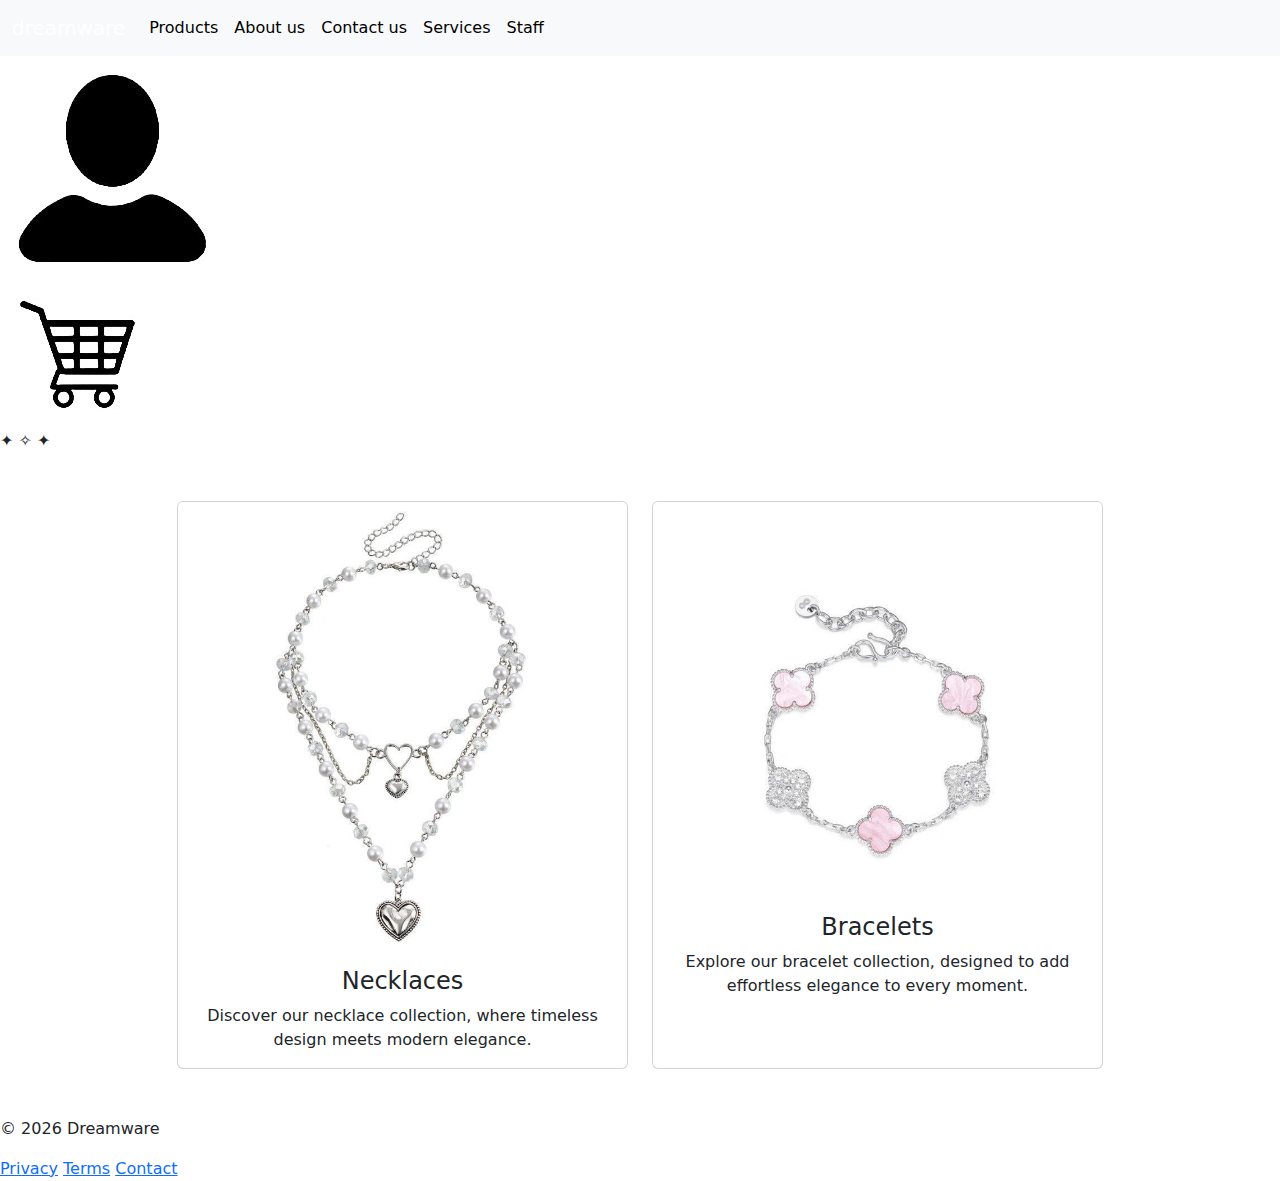
<file: index.html>
<!DOCTYPE html>
<html lang="en">
<head>
    <meta charset="UTF-8">
    <meta name="viewport" content="width=device-width, initial-scale=1.0">
    <title>Testing: Landing Page</title>

    <!-- Bootstrap CSS -->
    <link rel="stylesheet" href="css/bootstrap-4.4.1.css">
    <link rel="stylesheet" href="css/bootstrap.min.css">

     <!-- Custom CSS -->
    <link rel="stylesheet" href="css/custom.css">


    <!--meta tags-->
    <meta charset="UTF-8">
<meta name="viewport" content="width=device-width, initial-scale=1.0">

<title>Handcrafted Jewellery | Elegant & Timeless Designs</title>

<meta name="description" content="Discover handcrafted jewellery featuring elegant necklaces, rings, and bracelets. Timeless designs made with care and quality materials.">

<meta name="keywords" content="handcrafted jewellery, jewellery shop, necklaces, rings, bracelets, handmade jewelry, elegant jewellery, luxury jewellery">

</head>
<body>

  <!-- Navigation -->
  <nav class="navbar navbar-expand-lg bg-body-tertiary">
  <div class="container-fluid">
    <a class="navbar-brand" href="index.html">dreamware</a>
    <button class="navbar-toggler" type="button" data-bs-toggle="collapse" data-bs-target="#navbarNav" aria-controls="navbarNav" aria-expanded="false" aria-label="Toggle navigation">
      <span class="navbar-toggler-icon"></span>
    </button>
    <div class="collapse navbar-collapse" id="navbarNav">
      <ul class="navbar-nav">
        <li class="nav-item">
          <a class="nav-link active" aria-current="page" href="products.html">Products</a>
        </li>
        <li class="nav-item">
          <a class="nav-link active" href="aboutus.html">About us</a>
        </li>
        <li class="nav-item">
          <a class="nav-link active" href="contactus.html">Contact us </a>
        </li>
        <li class="nav-item">
          <a class="nav-link active" href="services.html">Services</a>
        </li>
         <li class="nav-item">
            <a class="nav-link active" href="staff.html">Staff</a>
        </li>
      </ul>
    </div>
  </div>
</nav>
<!-- Sign-in icon under navbar -->
<div class="signin-icon">
  <img src= "images/edited-photo (1).jpg" alt="Sign in">
</div>
<div class="cart-icon">
  <img src= "images/edited-photo (2).jpg" alt="Sign in">
</div>
  


 <!--navigation end-->

    <!--main content start-->
  <div class="divider">✦ ✧ ✦</div>

<!-- Homepage Cards Section -->
<!-- Homepage Cards Section -->
<div class="container my-5">
  <div class="row justify-content-center g-4">

    <!-- Card 1 -->
    <div class="col-md-5 col-sm-6">
      <div class="home-card card h-100 text-center">
        <img 
          src="images/necklace-home.jpeg" 
          class="card-img-top home-image"
          alt="Necklaces">

        <div class="card-body">
          <h5 class="card-title">Necklaces</h5>
          <p class="card-text">
            Discover our necklace collection, where timeless design meets modern elegance.
          </p>
        </div>
      </div>
    </div>

    <!-- Card 2 -->
    <div class="col-md-5 col-sm-6">
      <div class="home-card card h-100 text-center">
        <img 
          src="images/bracelet-home.jpeg" 
          class="card-img-top home-image"
          alt="Bracelets">

        <div class="card-body">
          <h5 class="card-title">Bracelets</h5>
          <p class="card-text">
            Explore our bracelet collection, designed to add effortless elegance to every moment.
          </p>
        </div>
      </div>
    </div>

  </div>
</div>

   





  


</section>

<section id="icons">

 










</section>









    <!--main content end--> 

    <!--footer start-->
     <footer class="site-footer">
  <div class="footer-content">
    <p>© 2026 Dreamware</p>
    <div class="footer-links">
      <a href="contactus.html">Privacy</a>
      <a href="contactus.html">Terms</a>
      <a href="contactus.html">Contact</a>
    </div>
  </div>
</footer>


    <!--footer end-->
 
    <!--main javascript content-->
  <script src="js/jquery-3.4.1.min.js"></script>
  <script src="js/popper.min.js"></script>
  <script src="js/bootstrap-4.4.1.js"></script>
  <script src="js/bootstrap.bundle.min.js"></script>

    
</body>
</html>
</file>
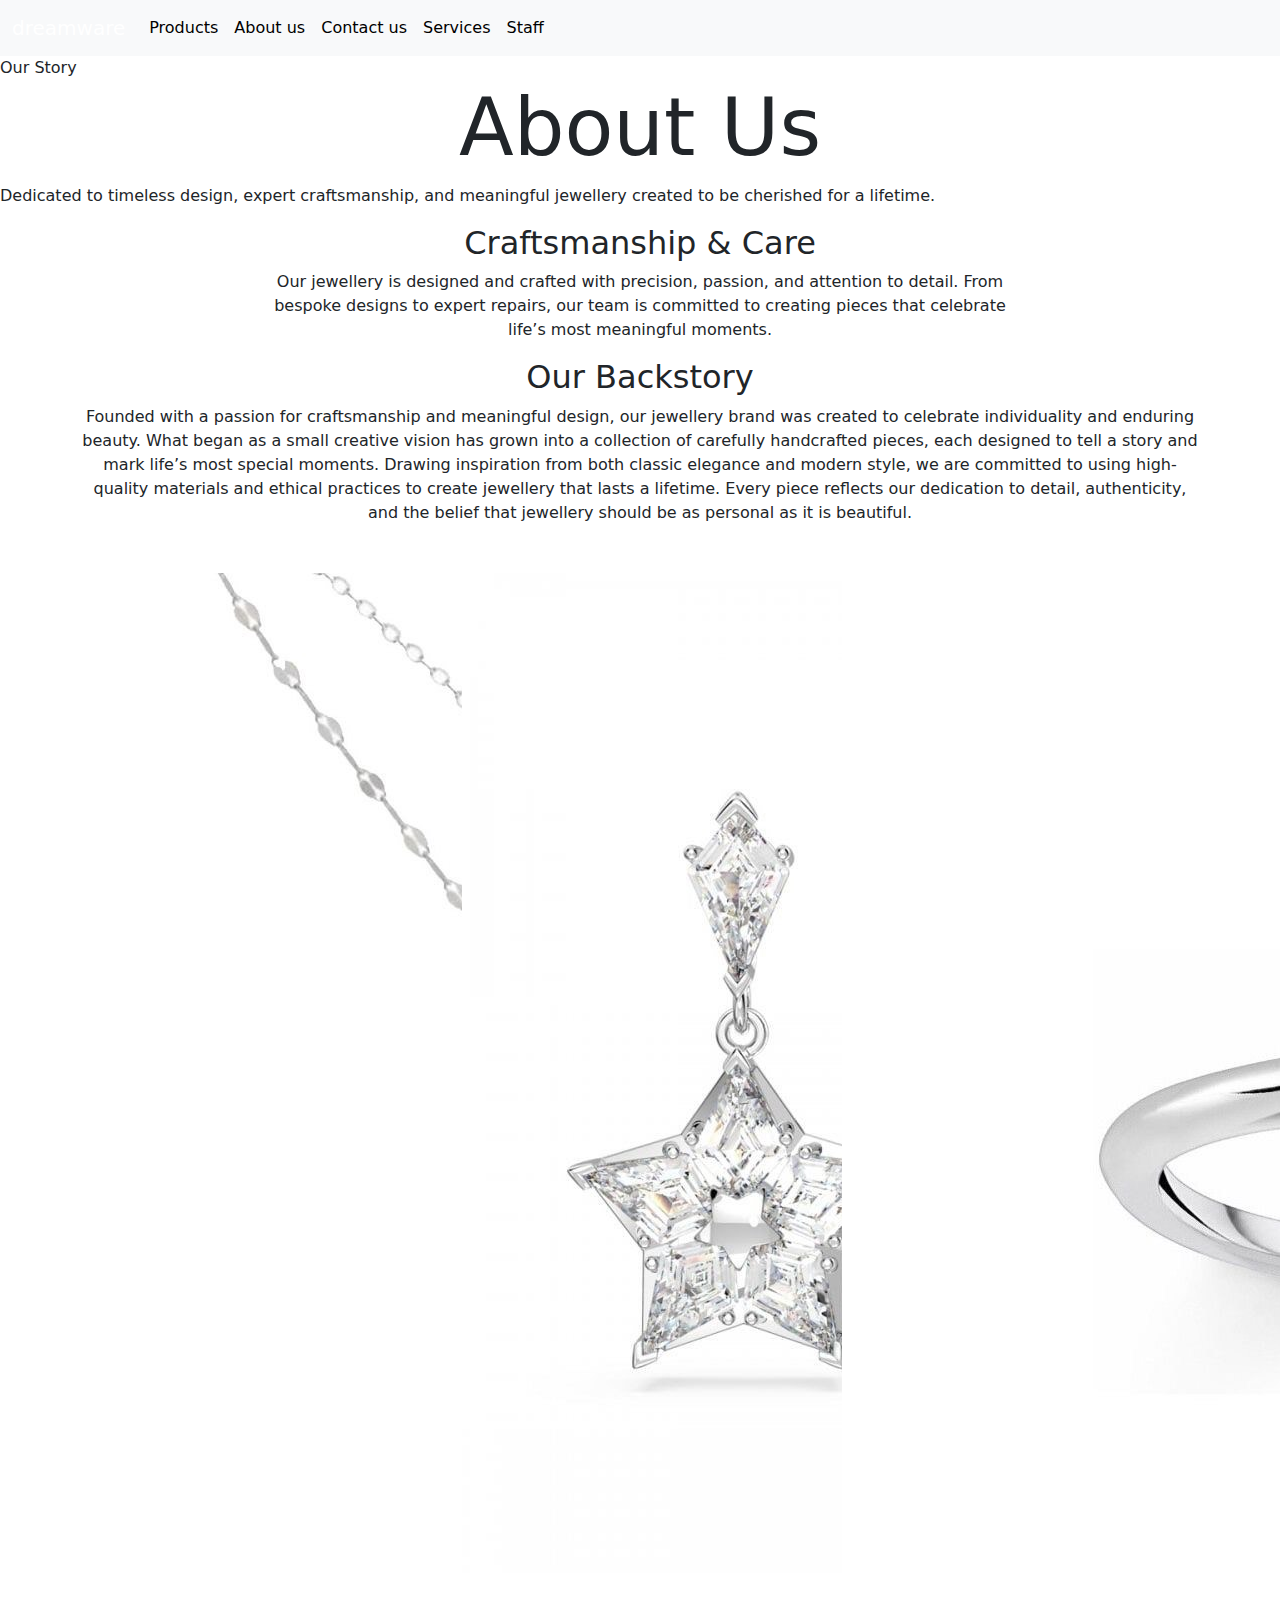
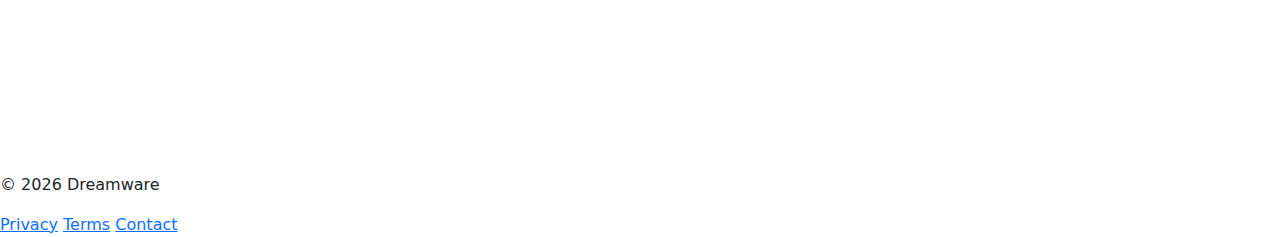
<file: aboutus.html>
<!DOCTYPE html>
<html lang="en">
<head>
    <meta charset="UTF-8">
    <meta name="viewport" content="width=device-width, initial-scale=1.0">
    <title>Dreamware</title>

    <!-- Bootstrap CSS -->
    <link rel="stylesheet" href="css/bootstrap-4.4.1.css">
    <link rel="stylesheet" href="css/bootstrap.min.css">

     <!-- Custom CSS -->
    <link rel="stylesheet" href="css/custom.css">
    <!--meta tags-->
    <meta charset="UTF-8">
<meta name="viewport" content="width=device-width, initial-scale=1.0">

<title>Handcrafted Jewellery | Elegant & Timeless Designs</title>

<meta name="description" content="Discover handcrafted jewellery featuring elegant necklaces, rings, and bracelets. Timeless designs made with care and quality materials.">

<meta name="keywords" content="handcrafted jewellery, jewellery shop, necklaces, rings, bracelets, handmade jewelry, elegant jewellery, luxury jewellery">

</head>
<script src="https://cdn.jsdelivr.net/npm/bootstrap@5.3.3/dist/js/bootstrap.bundle.min.js"></script>

<body>
    
    <!--navigation-->
    <nav class="navbar navbar-expand-lg bg-body-tertiary">
  <div class="container-fluid">
    <a class="navbar-brand" href="index.html">dreamware</a>
    <button class="navbar-toggler" type="button" data-bs-toggle="collapse" data-bs-target="#navbarNav" aria-controls="navbarNav" aria-expanded="false" aria-label="Toggle navigation">
      <span class="navbar-toggler-icon"></span>
    </button>
    <div class="collapse navbar-collapse" id="navbarNav">
      <ul class="navbar-nav">
        <li class="nav-item">
          <a class="nav-link active" aria-current="page" href="products.html">Products</a>
        </li>
        <li class="nav-item">
          <a class="nav-link active" href="aboutus.html">About us</a>
        </li>
        <li class="nav-item">
          <a class="nav-link active" href="contactus.html">Contact us </a>
        </li>
        <li class="nav-item">
          <a class="nav-link active" href="services.html">Services</a>
        </li>
         <li class="nav-item">
            <a class="nav-link active" href="staff.html">Staff</a>
        </li>
      </ul>
    </div>
  </div>
</nav>
<!--navigation end-->

<!--hero-->
  <section class="luxury-about-hero">
    <div class="luxury-overlay"></div>
    <div class="luxury-hero-content">
      <span class="luxury-subtitle">Our Story</span>
      <h1>About Us</h1>
      <p>
        Dedicated to timeless design, expert craftsmanship, and meaningful jewellery
        created to be cherished for a lifetime.
      </p>
    </div>
  </section>
<!--hero end-->

<!--main content-->
  <section class="about-section container">
    <div class="row justify-content-center">
      <div class="col-md-8 text-center">
        <h2>Craftsmanship & Care</h2>
        <p>
          Our jewellery is designed and crafted with precision, passion, and attention
          to detail. From bespoke designs to expert repairs, our team is committed to
          creating pieces that celebrate life’s most meaningful moments.
        </p>
      </div>
    </div>
  </section>
  <section class="team-section container">
    <div class="text-center mb-5">
      <h2>Our Backstory</h2>
      <p>Founded with a passion for craftsmanship and meaningful design, our jewellery brand was created to celebrate individuality and enduring beauty. What began as a small creative vision has grown into a collection of carefully handcrafted pieces, each designed to tell a story and mark life’s most special moments. Drawing inspiration from both classic elegance and modern style, we are committed to using high-quality materials and ethical practices to create jewellery that lasts a lifetime. Every piece reflects our dedication to detail, authenticity, and the belief that jewellery should be as personal as it is beautiful.</p>
    </div>

    <div class="row">

        <div class="col-md-4">
        <div class="team-card">
          <img src="images/necklaces-products (3).jpeg" alt="star necklace">
      
         
        </div>
      </div>


       <div class="col-md-4">
        <div class="team-card">
          <img src="images/earrings-homeee.jpg" alt="star earrings">  
        </div>
      </div>


        <div class="col-md-4">
        <div class="team-card">
          <img src="images/ring-home.jpeg" alt="heart ring">
        </div>
      </div>

    </div>
  </section>

<!--main content end-->

<!--footer-->
     <footer class="site-footer">
  <div class="footer-content">
    <p>© 2026 Dreamware</p>
    <div class="footer-links">
      <a href="contactus.html">Privacy</a>
      <a href="contactus.html">Terms</a>
      <a href="contactus.html">Contact</a>
    </div>
  </div>
</footer>
<!--footer end-->
</file>
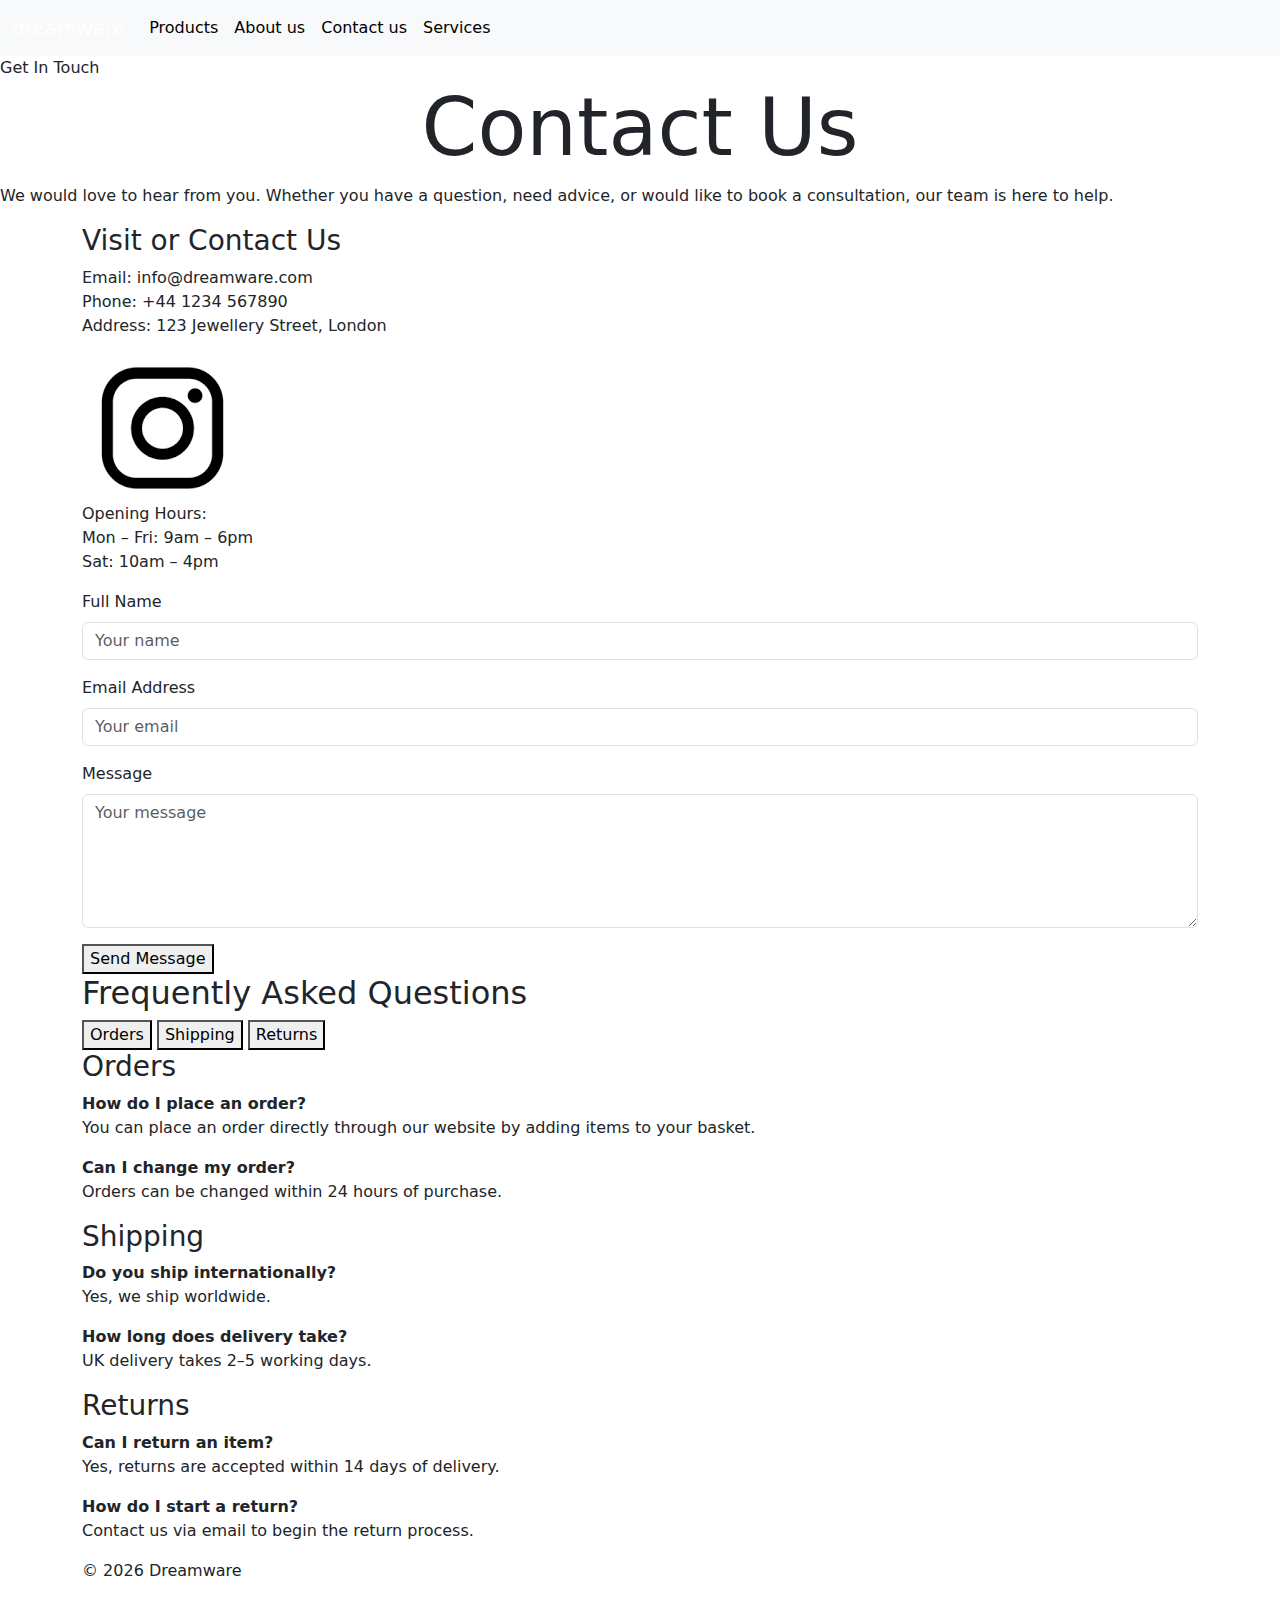
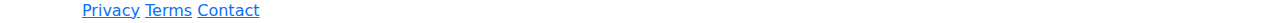
<file: contactus.html>
<!DOCTYPE html>
<html lang="en">
<head>
    <meta charset="UTF-8">
    <meta name="viewport" content="width=device-width, initial-scale=1.0">
    <title>Testing: Landing Page</title>

    <!-- Bootstrap CSS -->
    <link rel="stylesheet" href="css/bootstrap-4.4.1.css">
    <link rel="stylesheet" href="css/bootstrap.min.css">

     <!-- Custom CSS -->
    <link rel="stylesheet" href="css/custom.css">

</head>
<script src="https://cdn.jsdelivr.net/npm/bootstrap@5.3.3/dist/js/bootstrap.bundle.min.js"></script>

<body>
 
    <!--Navigation-->
  <nav class="navbar navbar-expand-lg bg-body-tertiary">
  <div class="container-fluid">
    <a class="navbar-brand" href="index.html">dreamware</a>
    <button class="navbar-toggler" type="button" data-bs-toggle="collapse" data-bs-target="#navbarNav" aria-controls="navbarNav" aria-expanded="false" aria-label="Toggle navigation">
      <span class="navbar-toggler-icon"></span>
    </button>
    <div class="collapse navbar-collapse" id="navbarNav">
      <ul class="navbar-nav">
        <li class="nav-item">
          <a class="nav-link active" aria-current="page" href="products.html">Products</a>
        </li>
        <li class="nav-item">
          <a class="nav-link active" href="aboutus.html">About us</a>
        </li>
        <li class="nav-item">
          <a class="nav-link active" href="contactus.html">Contact us </a>
        </li>
        <li class="nav-item">
          <a class="nav-link active" href="services.html">Services</a>
        </li>
      </ul>
    </div>
  </div>
</nav>



<!--end of navigation-->

<!--hero-->
<div class="hero">
  
</div>

  <section class="luxury-contact-hero">
    <div class="luxury-overlay"></div>
    <div class="luxury-hero-content">
      <span class="luxury-subtitle">Get In Touch</span>
      <h1>Contact Us</h1>
      <p>We would love to hear from you. Whether you have a question, need advice,
        or would like to book a consultation, our team is here to help.</p>
    </div>
  </section>
  <!--end of hero-->


<!--main section-->

 <section class="contact-section container">
    <div class="row">

      <!-- Contact Info -->
      <div class="col-md-5 contact-info">
        <h3>Visit or Contact Us</h3>
        <p>
          Email: info@dreamware.com<br>
          Phone: +44 1234 567890<br>
          Address: 123 Jewellery Street, London
        </p>
        <div class="insta-icon"> 
          <a href="https://www.instagram.com/">
        <img src="images/insta-icon.png" alt="instagram icon">
        </a>
        </div>
      
      <p>
         
        
      
        Opening Hours:<br>
          Mon – Fri: 9am – 6pm<br>
          Sat: 10am – 4pm
        </p>
      </div>
<form
  action="mailto:info@jewellerybrand.com"
  method="post"
  enctype="text/plain"
  class="luxury-form"
>

  <div class="form-group">
    <label for="name">Full Name</label>
    <input
      type="text"
      class="form-control"
      id="name"
      name="Name"
      placeholder="Your name"
      required
    >
  </div>

  <div class="form-group">
    <label for="email">Email Address</label>
    <input
      type="email"
      class="form-control"
      id="email"
      name="Email"
      placeholder="Your email"
      required
    >
  </div>

  <div class="form-group">
    <label for="message">Message</label>
    <textarea
      class="form-control"
      id="message"
      name="Message"
      rows="5"
      placeholder="Your message"
      required
    ></textarea>
  </div>

  <button type="submit" class="luxury-btn">
    Send Message
  </button>

</form>

<!-- FAQ tab-->
<section class="faq-tabs">

  <h2>Frequently Asked Questions</h2>

  <div class="tab-buttons">
    <button class="tab-btn active" onclick="openFaq(event, 'orders')">Orders</button>
    <button class="tab-btn" onclick="openFaq(event, 'shipping')">Shipping</button>
    <button class="tab-btn" onclick="openFaq(event, 'returns')">Returns</button>
  </div>

  <div class="tab-content active" id="orders">
    <h3>Orders</h3>
    <p><strong>How do I place an order?</strong><br>
    You can place an order directly through our website by adding items to your basket.</p>

    <p><strong>Can I change my order?</strong><br>
    Orders can be changed within 24 hours of purchase.</p>
  </div>

  <div class="tab-content" id="shipping">
    <h3>Shipping</h3>
    <p><strong>Do you ship internationally?</strong><br>
    Yes, we ship worldwide.</p>

    <p><strong>How long does delivery take?</strong><br>
    UK delivery takes 2–5 working days.</p>
  </div>

  <div class="tab-content" id="returns">
    <h3>Returns</h3>
    <p><strong>Can I return an item?</strong><br>
    Yes, returns are accepted within 14 days of delivery.</p>

    <p><strong>How do I start a return?</strong><br>
    Contact us via email to begin the return process.</p>
  </div>

</section>
<script>
function openFaq(event, tabId) {
  const contents = document.querySelectorAll('.tab-content');
  const buttons = document.querySelectorAll('.tab-btn');

  contents.forEach(c => c.classList.remove('active'));
  buttons.forEach(b => b.classList.remove('active'));

  document.getElementById(tabId).classList.add('active');
  event.currentTarget.classList.add('active');
}
</script>

<!--FAQ section end-->


<!--main section end-->


<!--footer-->
      <footer class="site-footer">
  <div class="footer-content">
    <p>© 2026 Dreamware</p>
    <div class="footer-links">
      <a href="contactus.html">Privacy</a>
      <a href="contactus.html">Terms</a>
      <a href="contactus.html">Contact</a>
    </div>
  </div>
</footer>
<!--footer end-->
</file>
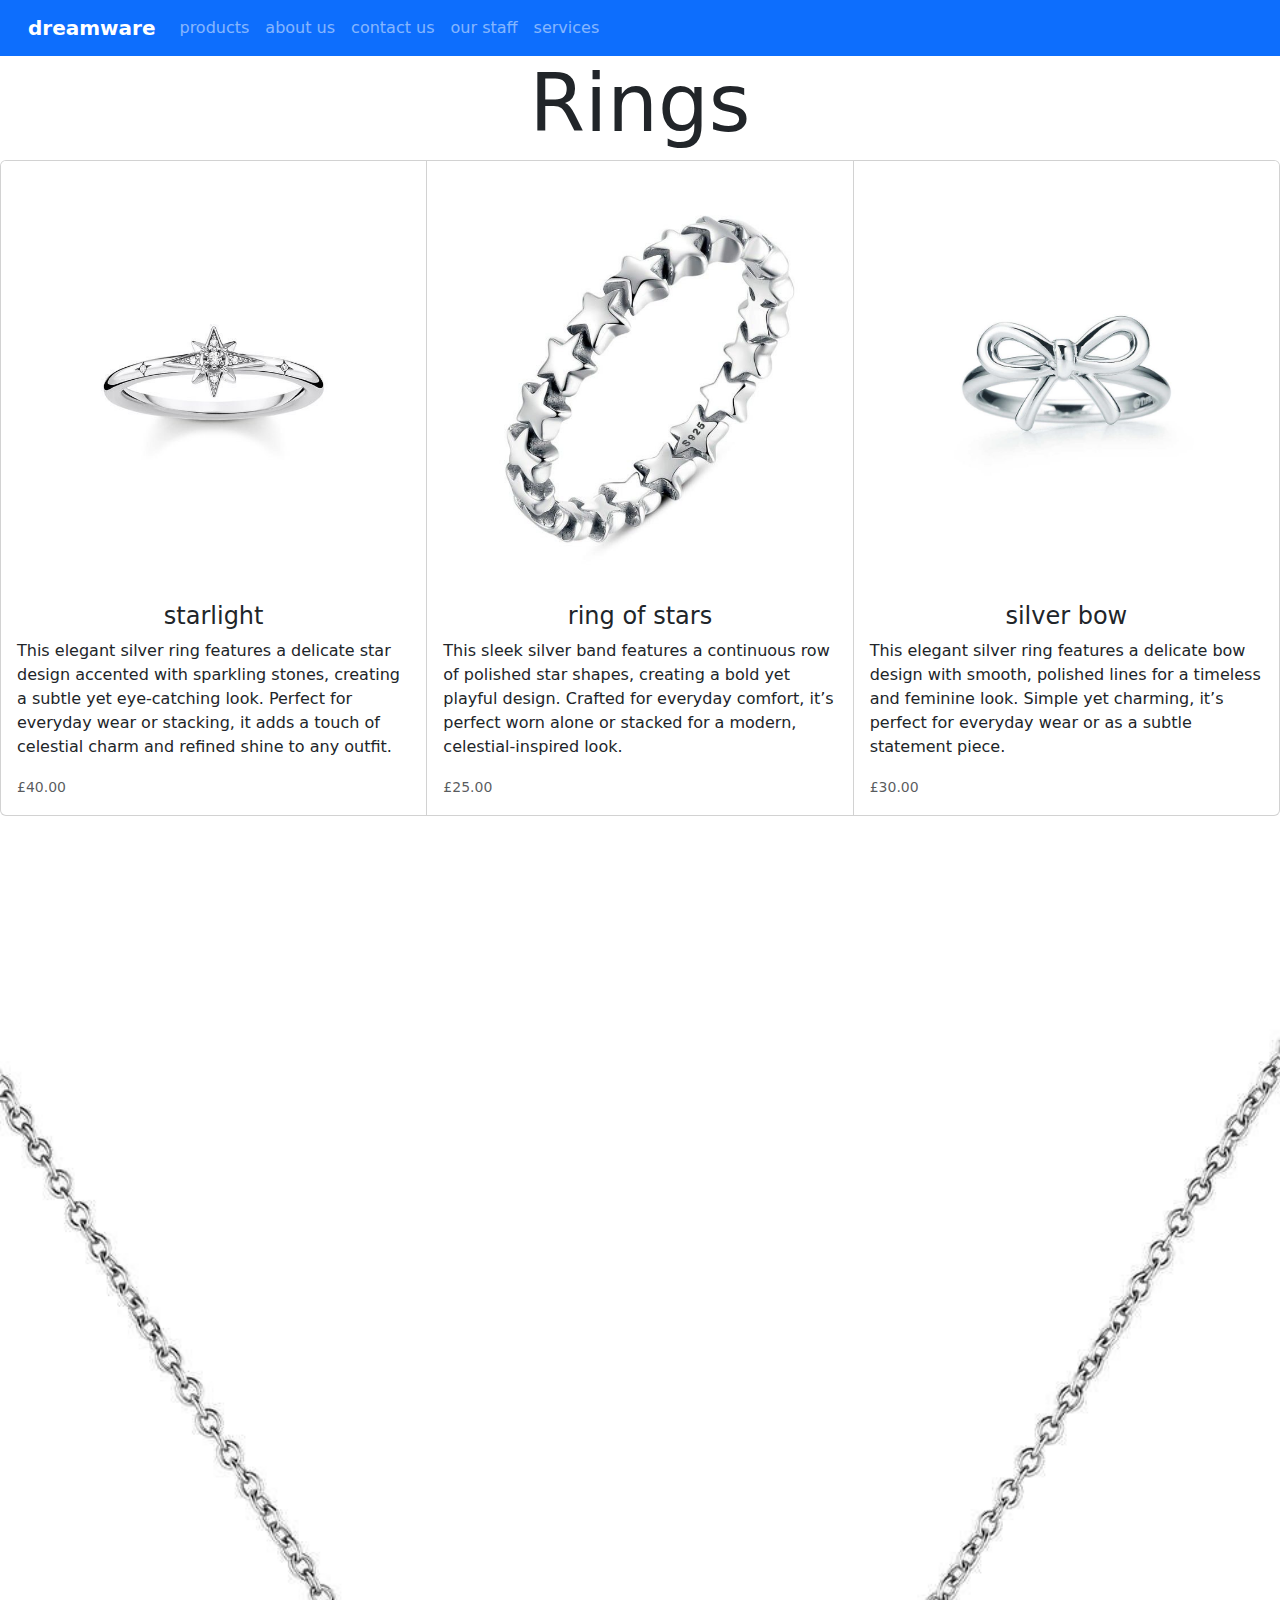
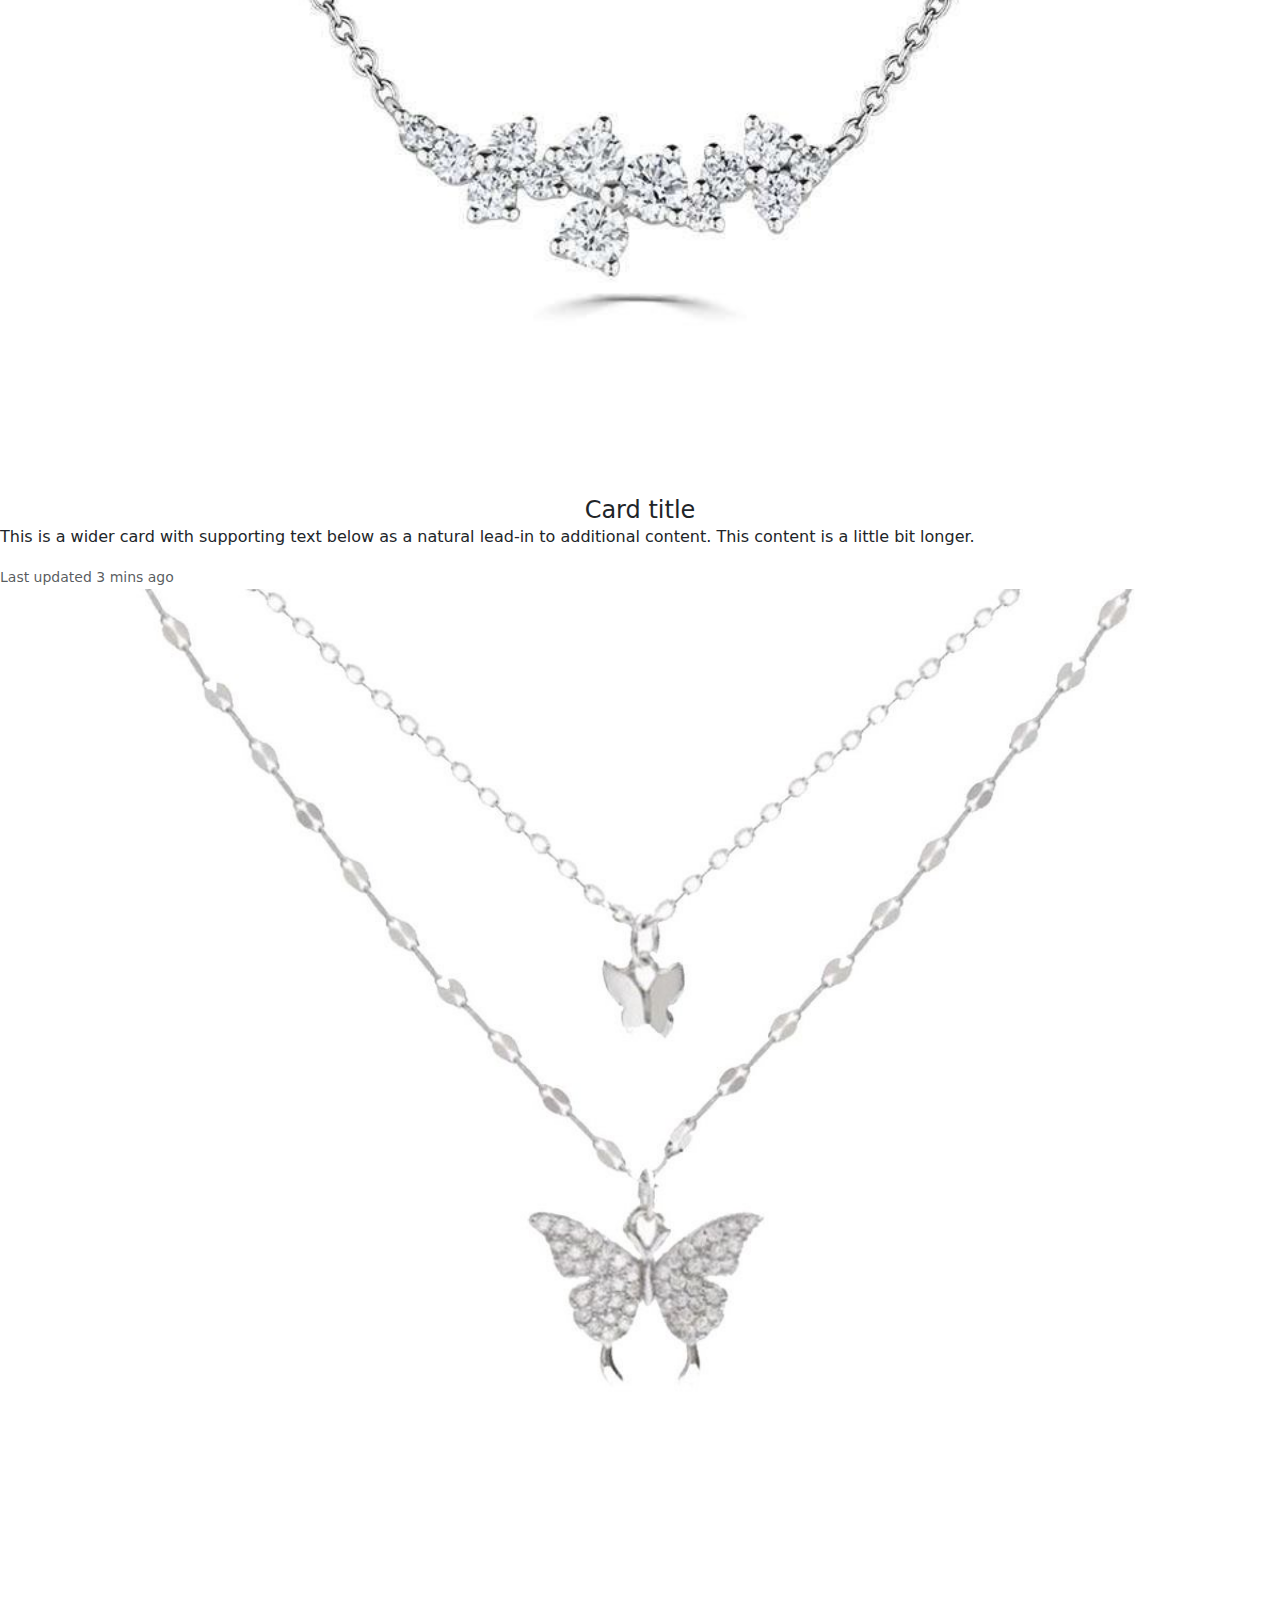
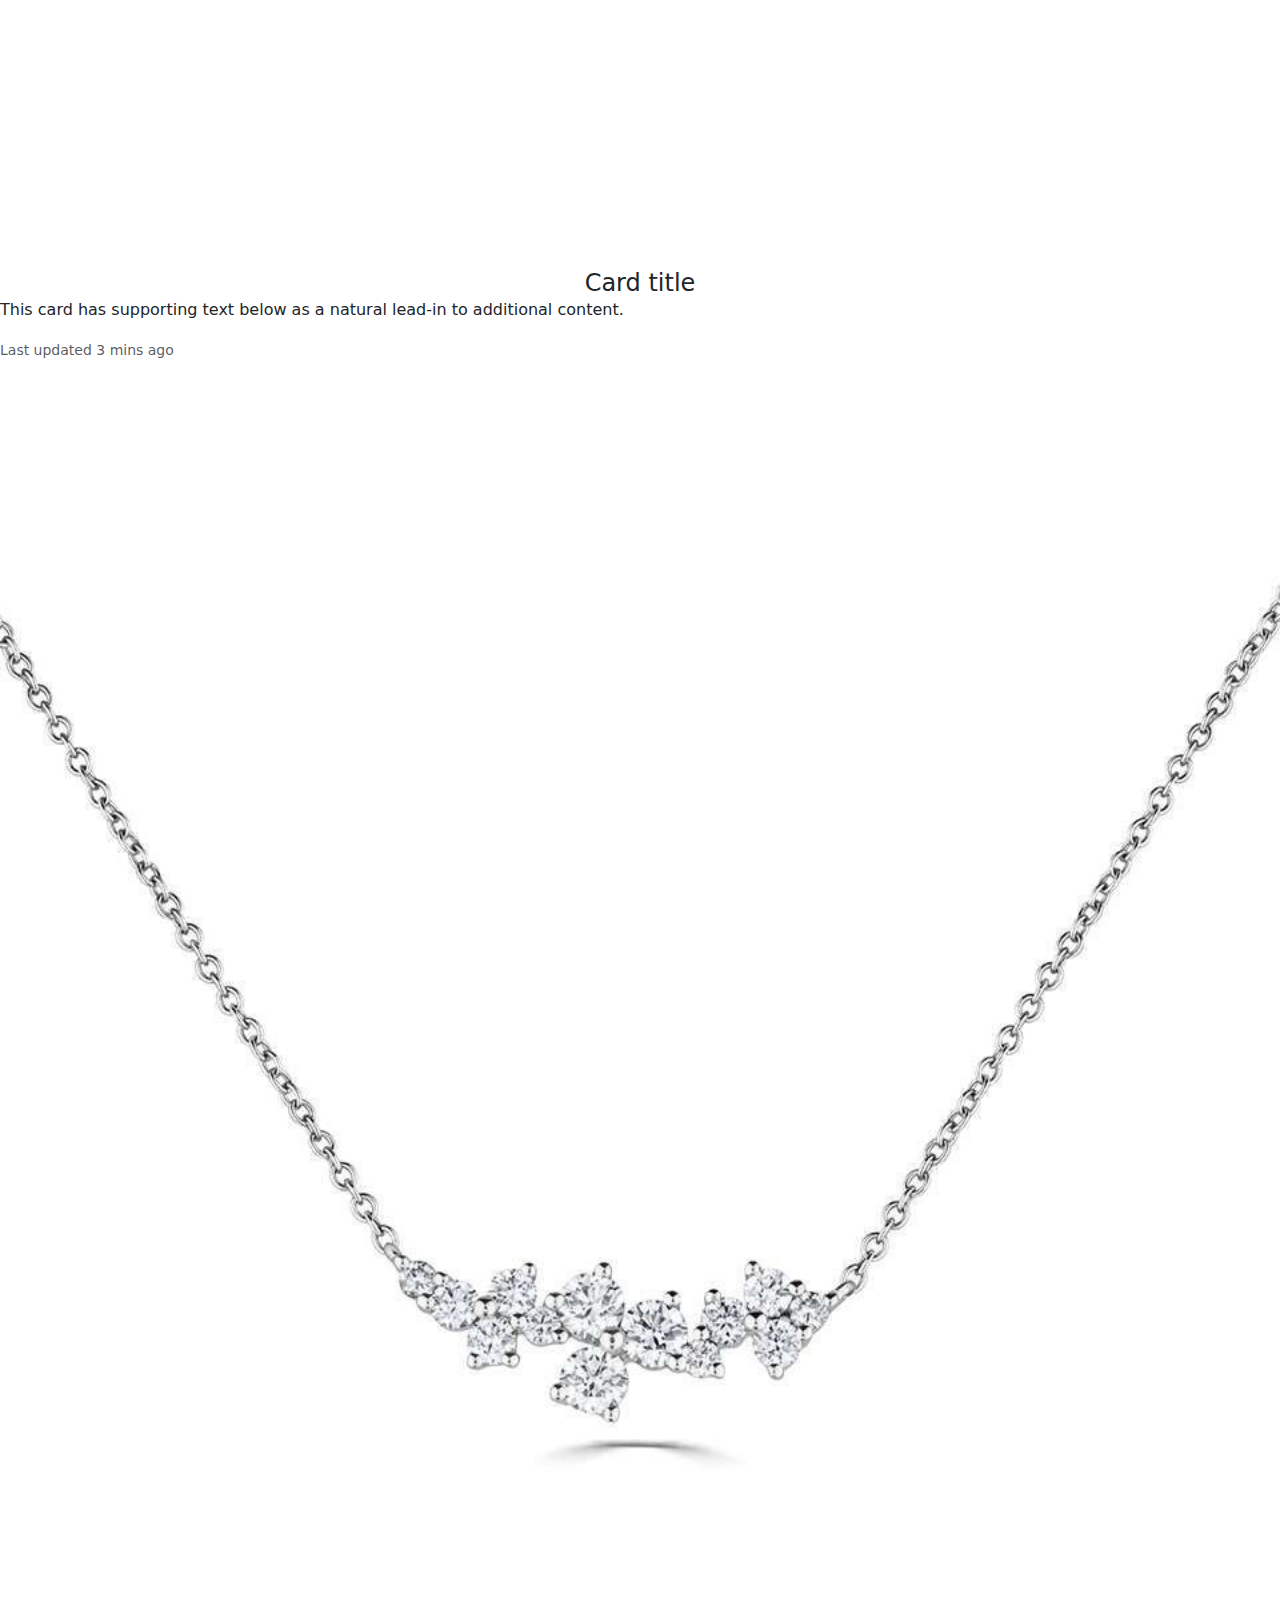
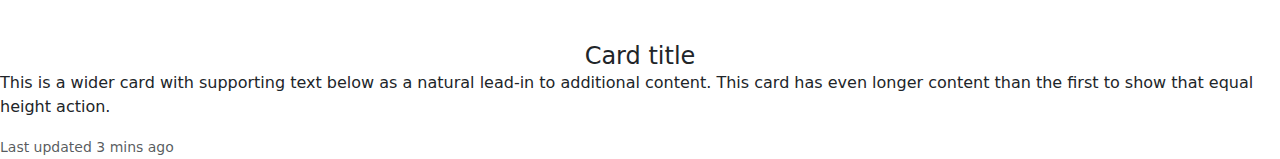
<file: products.html>
<!DOCTYPE html>
<html lang="en">
<head>
    <meta charset="UTF-8">
    <meta name="viewport" content="width=device-width, initial-scale=1.0">
    <title>Testing: Product Page</title>

    <!-- Bootstrap CSS -->
    <link rel="stylesheet" href="css/bootstrap-4.4.1.css">
    <link rel="stylesheet" href="css/bootstrap.min.css">

    <!-- Custom CSS -->
    <link rel="stylesheet" href="css/custom.css">

</head>
<body>

    <!-- Navigation -->
  <nav class="navbar navbar-expand-lg navbar-dark bg-primary">
    <div class="container-fluid">
   
      <!-- Brand -->
      <a class="navbar-brand fw-bold" href="dreamware"></a>
      <a class="navbar-brand fw-bold" href="#">dreamware</a>

      <!-- Toggler -->
      <button class="navbar-toggler" type="button" data-bs-toggle="collapse" data-bs-target="#navbarNav">
        <span class="navbar-toggler-icon"></span>
      </button>

      <!-- Nav links -->
      <div class="collapse navbar-collapse" id="navbarNav">
        <ul class="navbar-nav">
          <li class="nav-item"><a class="nav-link" href="products.html">products</a></li>
          <li class="nav-item"><a class="nav-link" href="#">about us</a></li>
          <li class="nav-item"><a class="nav-link" href="#">contact us</a></li>
          <li class="nav-item"><a class="nav-link" href="services.html">our staff</a></li>
          <li class="nav-item"><a class="nav-link" href="masterpage.html">services</a></li>
        </ul>
      </div>
    </div>
  </nav>


  <!-- Navigation End -->

    <!--Main content start--> 
    <h1 class="products-header">Rings</h1>
<div class="card-group">
  <div class="card">
    <img src="images/rings-products (1).jpeg" class="card-img-top" alt="...">
    <div class="card-body">
      <h5 class="card-title">starlight</h5>
      <p class="card-text">This elegant silver ring features a delicate star design accented with sparkling stones, creating a subtle yet eye-catching look. Perfect for everyday wear or stacking, it adds a touch of celestial charm and refined shine to any outfit.</p>
      <p class="card-text"><small class="text-muted">£40.00</small></p>
    </div>
  </div>
  <div class="card">
    <img src="images/rings-products (2).jpeg" class="card-img-top" alt="...">
    <div class="card-body">
      <h5 class="card-title">ring of stars</h5>
      <p class="card-text">This sleek silver band features a continuous row of polished star shapes, creating a bold yet playful design. Crafted for everyday comfort, it’s perfect worn alone or stacked for a modern, celestial-inspired look.
</p>
      <p class="card-text"><small class="text-muted">£25.00</small></p>
    </div>
  </div>
  <div class="card">
    <img src="images/rings-products (3).jpeg" class="card-img-top" alt="...">
    <div class="card-body">
      <h5 class="card-title">silver bow</h5>
      <p class="card-text">This elegant silver ring features a delicate bow design with smooth, polished lines for a timeless and feminine look. Simple yet charming, it’s perfect for everyday wear or as a subtle statement piece.</p>
      <p class="card-text"><small class="text-muted">£30.00</small></p>
    </div>
  </div>
</div>
</div>




<div class="card-group2">
  <div class="card-products1">
    <img src="images/necklaces-products (1).jpeg" class="card-img-top" alt="...">
    <div class="card-body">
      <h5 class="card-title">Card title</h5>
      <p class="card-text">This is a wider card with supporting text below as a natural lead-in to additional content. This content is a little bit longer.</p>
      <p class="card-text"><small class="text-muted">Last updated 3 mins ago</small></p>
    </div>
  </div>
  <div class="card-products2">
    <img src="images/necklaces-products (3).jpeg" class="card-img-top" alt="...">
    <div class="card-body">
      <h5 class="card-title">Card title</h5>
      <p class="card-text">This card has supporting text below as a natural lead-in to additional content.</p>
      <p class="card-text"><small class="text-muted">Last updated 3 mins ago</small></p>
    </div>
  </div>
  <div class="card-products3">
    <img src="images/necklaces-products (2).jpeg" class="card-img-top" alt="...">
    <div class="card-body">
      <h5 class="card-title">Card title</h5>
      <p class="card-text">This is a wider card with supporting text below as a natural lead-in to additional content. This card has even longer content than the first to show that equal height action.</p>
      <p class="card-text"><small class="text-muted">Last updated 3 mins ago</small></p>
    </div>
  </div>
</div>





















    <!--Main content end--> 



    <!--Footer start-->
    <!--Footer end--> 


     <!--Local link javascript-->
  <script src="js/jquery-3.4.1.min.js"></script>
  <script src="js/popper.min.js"></script>
  <script src="js/bootstrap-4.4.1.js"></script>
  <script src="js/bootstrap.bundle.min.js"></script>


    
</body>
</html>
</file>
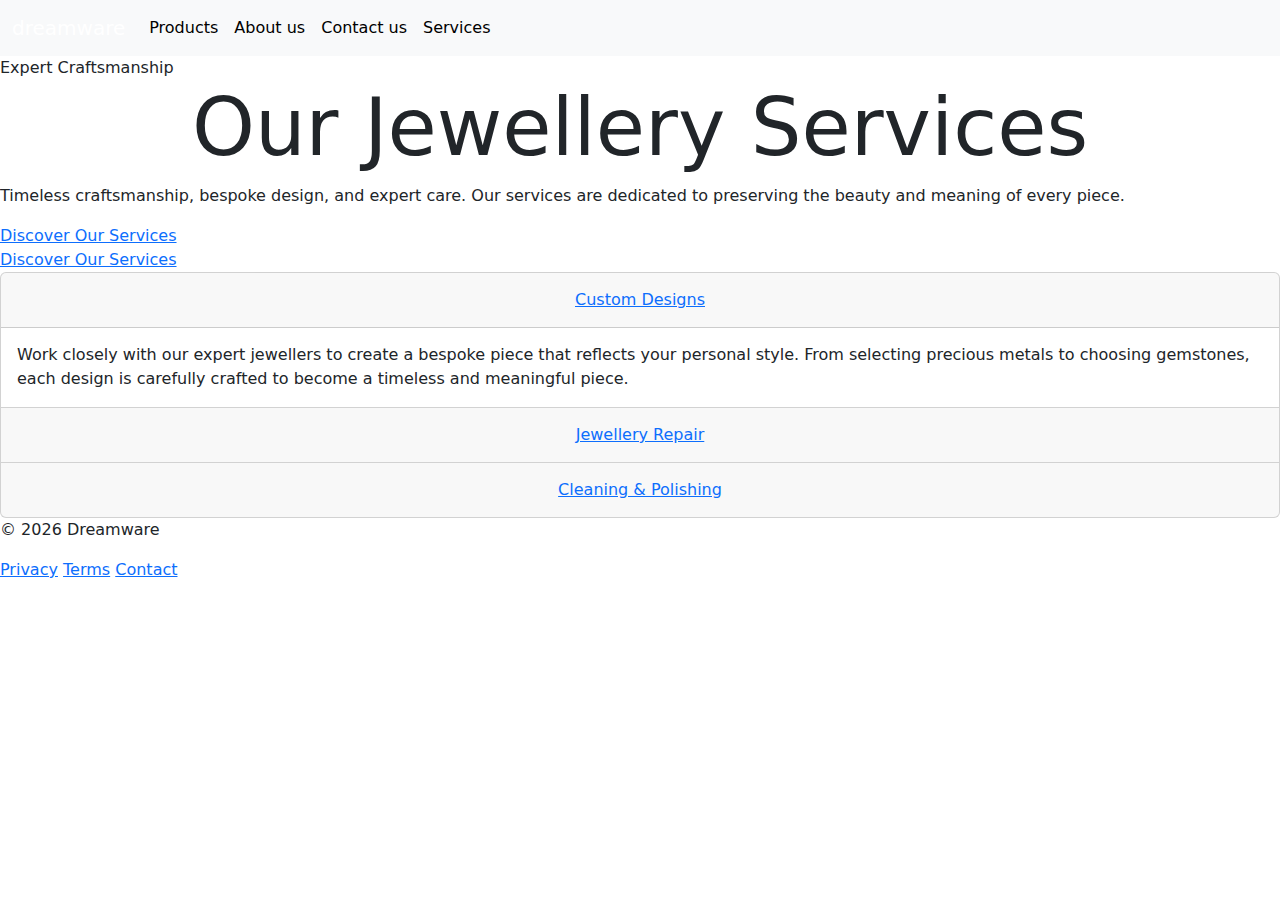
<file: services.html>
<!DOCTYPE html>
<html lang="en">
<head>
    <meta charset="UTF-8">
    <meta name="viewport" content="width=device-width, initial-scale=1.0">
    <title>Testing: Landing Page</title>

   <!-- Bootstrap CSS -->
    <link rel="stylesheet" href="css/bootstrap-4.4.1.css">
    <link rel="stylesheet" href="css/bootstrap.min.css">

    <!-- Custom CSS -->
    <link rel="stylesheet" href="css/custom.css">

</head>
<body>

 <!-- Navigation -->
   <nav class="navbar navbar-expand-lg bg-body-tertiary">
  <div class="container-fluid">
    <a class="navbar-brand" href="index.html">dreamware</a>
    <button class="navbar-toggler" type="button" data-bs-toggle="collapse" data-bs-target="#navbarNav" aria-controls="navbarNav" aria-expanded="false" aria-label="Toggle navigation">
      <span class="navbar-toggler-icon"></span>
    </button>
    <div class="collapse navbar-collapse" id="navbarNav">
      <ul class="navbar-nav">
        <li class="nav-item">
          <a class="nav-link active" aria-current="page" href="products.html">Products</a>
        </li>
        <li class="nav-item">
          <a class="nav-link active" href="aboutus.html">About us</a>
        </li>
        <li class="nav-item">
          <a class="nav-link active" href="contactus.html">Contact us </a>
        </li>
        <li class="nav-item">
          <a class="nav-link active" href="services.html">Services</a>
        </li>
      </ul>
    </div>
  </div>
</nav>

  


  <!-- Navigation End -->
  

 
  <!-- Hero Section-->    

  <section class="luxury-services-hero">
  <div class="luxury-overlay"></div>

  <div class="luxury-hero-content">
    <span class="luxury-subtitle">Expert Craftsmanship</span>
    <h1>Our Jewellery Services</h1>
    <p>
      Timeless craftsmanship, bespoke design, and expert care.
      Our services are dedicated to preserving the beauty and meaning of every piece.
    </p>
    <a href="#services" class="luxury-btn">Discover Our Services</a>
  </div>
</section>

<section id="services">
  <div class="accordion luxury-accordion" id="accordionExample">
    <!-- accordion content -->
  </div>
</section>
<a href="#services" class="luxury-btn">Discover Our Services</a>


  <!-- Hero Section-->   

   <!-- Services Section -->
<div class="accordion luxury-accordion" id="accordionExample">

  <div class="card">
    <div class="card-header" id="headingOne">
      <h5 class="mb-0">
        <button class="btn btn-link" type="button" data-toggle="collapse" data-target="#collapseOne" aria-expanded="true" aria-controls="collapseOne">
          Custom Designs
        </button>
      </h5>
    </div>

    <div id="collapseOne" class="collapse show" aria-labelledby="headingOne" data-parent="#accordionExample">
      <div class="card-body">
          Work closely with our expert jewellers to create a bespoke piece that reflects
  your personal style. From selecting precious metals to choosing gemstones,
  each design is carefully crafted to become a timeless and meaningful piece.
      </div>
    </div>
  </div>
  <div class="card">
    <div class="card-header" id="headingTwo">
      <h5 class="mb-0">
        <button class="btn btn-link collapsed" type="button" data-toggle="collapse" data-target="#collapseTwo" aria-expanded="false" aria-controls="collapseTwo">
           Jewellery Repair
        </button>
      </h5>
    </div>
    <div id="collapseTwo" class="collapse" aria-labelledby="headingTwo" data-parent="#accordionExample">
      <div class="card-body">
          Our skilled craftsmen restore and repair jewellery with precision and care.
  From resizing and clasp replacement to stone resetting, we ensure your
  treasured pieces are returned in beautiful condition.
      </div>
    </div>
  </div>
  <div class="card">
    <div class="card-header" id="headingThree">
      <h5 class="mb-0">
        <button class="btn btn-link collapsed" type="button" data-toggle="collapse" data-target="#collapseThree" aria-expanded="false" aria-controls="collapseThree">
            Cleaning & Polishing
        </button>
      </h5>
    </div>
    <div id="collapseThree" class="collapse" aria-labelledby="headingThree" data-parent="#accordionExample">
      <div class="card-body">
         Maintain the beauty of your jewellery with our professional cleaning and
  polishing services. Using gentle techniques, we restore shine and brilliance
  while preserving the integrity of each piece.
      </div>
    </div>
  </div>
</div>




    <!--Main content end--> 

    <!--Footer start-->
         <footer class="site-footer">
  <div class="footer-content">
    <p>© 2026 Dreamware</p>
    <div class="footer-links">
      <a href="contactus.html">Privacy</a>
      <a href="contactus.html">Terms</a>
      <a href="contactus.html">Contact</a>
    </div>
  </div>
</footer>
    <!--Footer end--> 

      <!--Local link javascript-->
  <script src="js/jquery-3.4.1.min.js"></script>
  <script src="js/popper.min.js"></script>
  <script src="js/bootstrap-4.4.1.js"></script>
  <script src="js/bootstrap.bundle.min.js"></script>
    
</body>
</html>
</file>
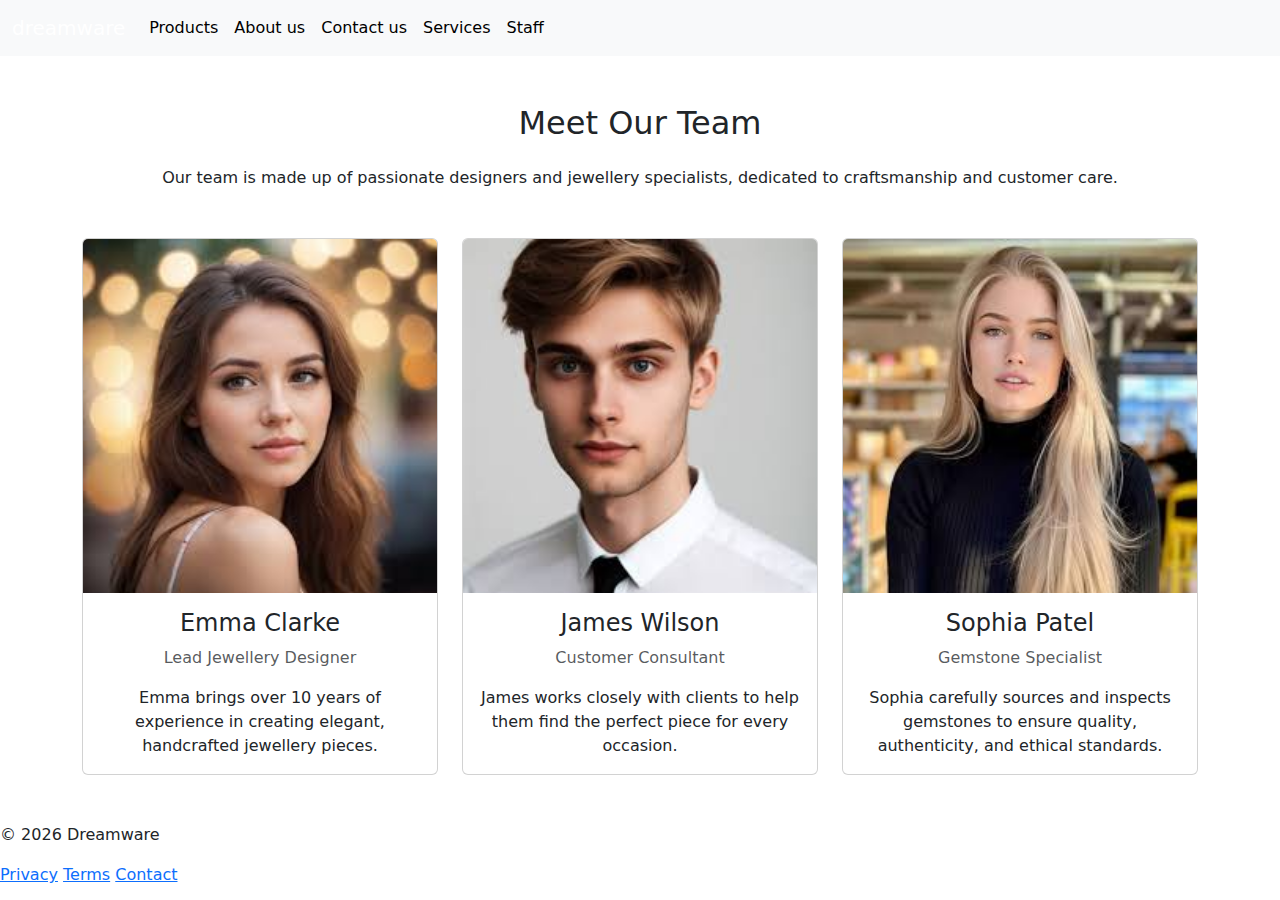
<file: staff.html>
<!DOCTYPE html>
<html lang="en">
<head>
    <meta charset="UTF-8">
    <meta name="viewport" content="width=device-width, initial-scale=1.0">
    <title>Dreamware</title>

    <!-- Bootstrap CSS -->
    <link rel="stylesheet" href="css/bootstrap-4.4.1.css">
    <link rel="stylesheet" href="css/bootstrap.min.css">

     <!-- Custom CSS -->
    <link rel="stylesheet" href="css/custom.css">
    <!--meta tags-->
    <meta charset="UTF-8">
<meta name="viewport" content="width=device-width, initial-scale=1.0">

<title>Handcrafted Jewellery | Elegant & Timeless Designs</title>

<meta name="description" content="Discover handcrafted jewellery featuring elegant necklaces, rings, and bracelets. Timeless designs made with care and quality materials.">

<meta name="keywords" content="handcrafted jewellery, jewellery shop, necklaces, rings, bracelets, handmade jewelry, elegant jewellery, luxury jewellery">

</head>
<script src="https://cdn.jsdelivr.net/npm/bootstrap@5.3.3/dist/js/bootstrap.bundle.min.js"></script>

<body>
    
    <!--navigation-->
    <nav class="navbar navbar-expand-lg bg-body-tertiary">
  <div class="container-fluid">
    <a class="navbar-brand" href="index.html">dreamware</a>
    <button class="navbar-toggler" type="button" data-bs-toggle="collapse" data-bs-target="#navbarNav" aria-controls="navbarNav" aria-expanded="false" aria-label="Toggle navigation">
      <span class="navbar-toggler-icon"></span>
    </button>
    <div class="collapse navbar-collapse" id="navbarNav">
      <ul class="navbar-nav">
        <li class="nav-item">
          <a class="nav-link active" aria-current="page" href="products.html">Products</a>
        </li>
        <li class="nav-item">
          <a class="nav-link active" href="aboutus.html">About us</a>
        </li>
        <li class="nav-item">
          <a class="nav-link active" href="contactus.html">Contact us </a>
        </li>
        <li class="nav-item">
          <a class="nav-link active" href="services.html">Services</a>
        </li>
        <li class="nav-item">
            <a class="nav-link active" href="staff.html">Staff</a>
        </li>
      </ul>
    </div>
  </div>
</nav>
<!--navigation end-->

<!--main content-->

<!-- hero section-->
</head>
<body>

  <div class="container py-5">
    <h2 class="text-center mb-4">Meet Our Team</h2>
    <p class="text-center mb-5">
      Our team is made up of passionate designers and jewellery specialists,
      dedicated to craftsmanship and customer care.
    </p>

    <div class="row justify-content-center g-4">
        
        <!--end of hero-->

      <!-- Staff Member 1 -->
      <div class="col-md-4">
        <div class="card staff-card h-100 text-center">
          <img src="images/emma.jpg" class="card-img-top" alt="Jewellery Designer">
          <div class="card-body">
            <h5 class="card-title">Emma Clarke</h5>
            <p class="text-muted">Lead Jewellery Designer</p>
            <p class="card-text">
              Emma brings over 10 years of experience in creating elegant,
              handcrafted jewellery pieces.
            </p>
          </div>
        </div>
      </div>

      <!-- Staff Member 2 -->
      <div class="col-md-4">
        <div class="card staff-card h-100 text-center">
          <img src="images/daniel.jpg" class="card-img-top" alt="Customer Consultant">
          <div class="card-body">
            <h5 class="card-title">James Wilson</h5>
            <p class="text-muted">Customer Consultant</p>
            <p class="card-text">
              James works closely with clients to help them find the perfect
              piece for every occasion.
            </p>
          </div>
        </div>
      </div>

      <!-- Staff Member 3 -->
      <div class="col-md-4">
        <div class="card staff-card h-100 text-center">
          <img src="images/sophia.jpg" class="card-img-top" alt="Gemstone Specialist">
          <div class="card-body">
            <h5 class="card-title">Sophia Patel</h5>
            <p class="text-muted">Gemstone Specialist</p>
            <p class="card-text">
              Sophia carefully sources and inspects gemstones to ensure quality,
              authenticity, and ethical standards.
            </p>
          </div>
        </div>
      </div>

    </div>
  </div>

</body>
</html>
<!--main content end-->

<!--footer start-->
     <footer class="site-footer">
  <div class="footer-content">
    <p>© 2026 Dreamware</p>
    <div class="footer-links">
      <a href="contactus.html">Privacy</a>
      <a href="contactus.html">Terms</a>
      <a href="contactus.html">Contact</a>
    </div>
  </div>
</footer>
<!--footer end-->
</file>
<file: css/custom.css>
html, body {
  background-color: #ffffff;
  
}

/* Navbar background: bright sky blue */
.navbar-custom {
  background-color: white; /* sky blue */
  font-family: 'Comic Sans MS'; /* playful font */
  color: rgb(135, 197, 233);
}
.navbar-brand fw-bold {
  background-color: white; /* sky blue */
  font-family: 'Comic Sans MS'; /* playful font */
}

.phoneicon{
position: absolute;
  top: 130px;
  left: 10px;
}
</file>
